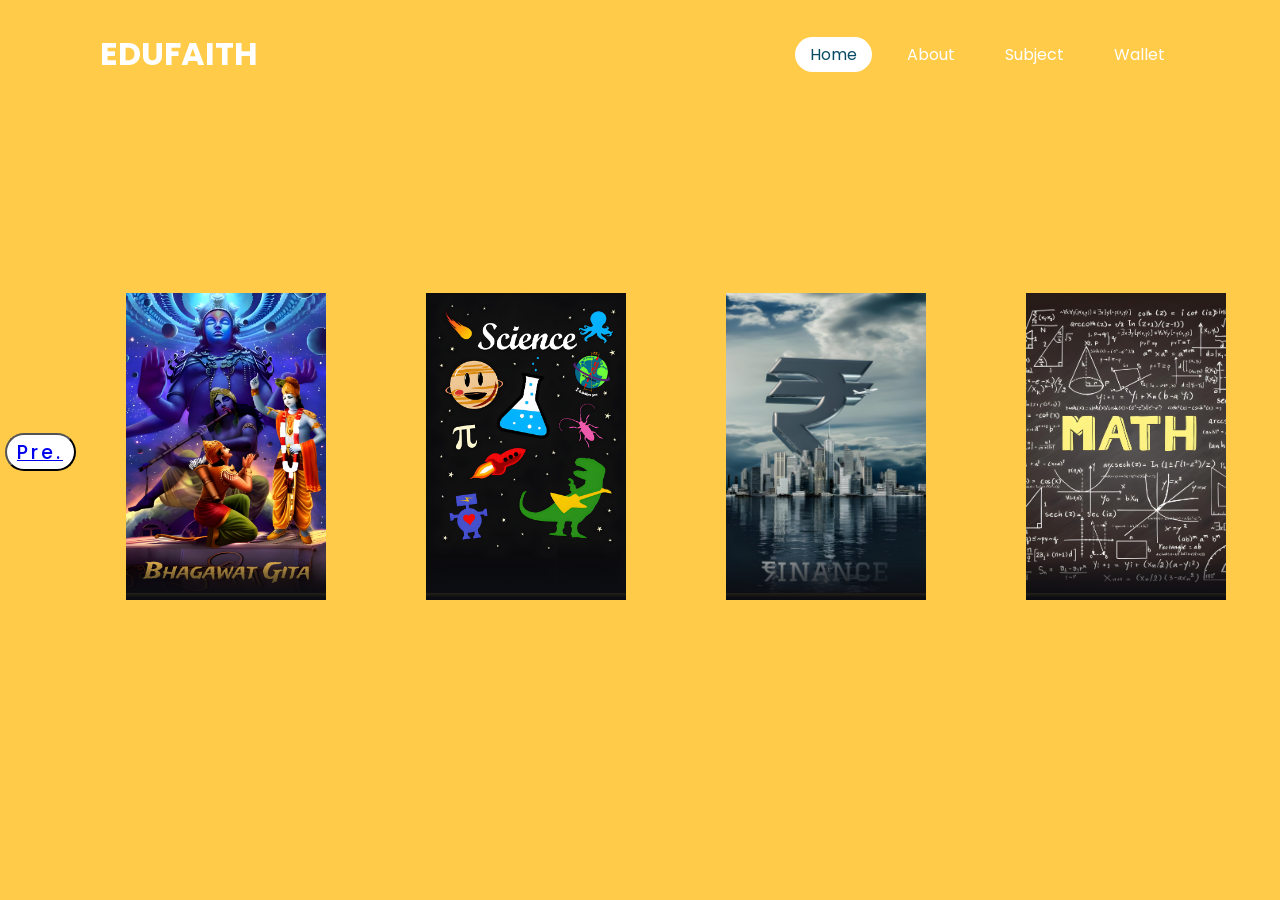
<file: subject.html>
<!DOCTYPE html>
<html lang="en" >
<head>
  <meta charset="UTF-8">
  <title> Subject </title>
  <link rel="stylesheet" href="subject.css">
  <link rel="stylesheet" href="style-subject.css">

</head>
<body>
<!--
  <audio id="song">
    <source src="suspense.mp3">
</audio>
<script>
    window.addEventListener('click', () => {
        document.getElementById("song").play();
    });
</script>
-->
  <header id="header">
    <a href="index.html" class="logo">EDUFAITH</a>
    <ul>
      <li><a href="index.html" class="active">Home</a></li>
      <li><a href="Aboutus.html">About</a></li>
      <li><a href="subject2.html">Subject</a></li>
      <li><a href="wall.html">Wallet</a></li>
    </ul>
</header>
<br><br><br>

<div>
   <button class="nextpage"><a href="subject2.html">Pre.</a></button>
  </div>

        <a href="granth.html" alt="Mythrill" target="_blank">
          <div class="card">
                <div class="wrapper">
                  <img src="g2cover.jpg" class="cover-image" />
                </div>
                <img src="g2character.png" class="character" />
              </div>
            </a>

        <!--<img src="rudra.jpg" class="title" />-->


    <a href="science.html" alt="Mythrill" target="_blank">

      <div class="card">
        <div class="wrapper">
          <img src="sciencecover.jpg" class="cover-image" />
        </div> 
        <img src="dna.png" class="character" />
      </div>
    </a>

    
    <a href="finance.html" alt="Mythrill" target="_blank">

        <div class="card">
            <div class="wrapper">
              <img src="financecover.jpg" class="cover-image" />
            </div>
            <img src="financecharacter.png" class="character" />
          </div>
        </a>


    <a href="math.html" alt="Mythrill" target="_blank">


  <div class="card">
    <div class="wrapper">
      <img src="mathcover.jpg" class="cover-image" />
    </div>
    <img src="mathtools.png" class="character" />
  </div>

</a>
<!-- partial -->
</body>
</html>
</file>
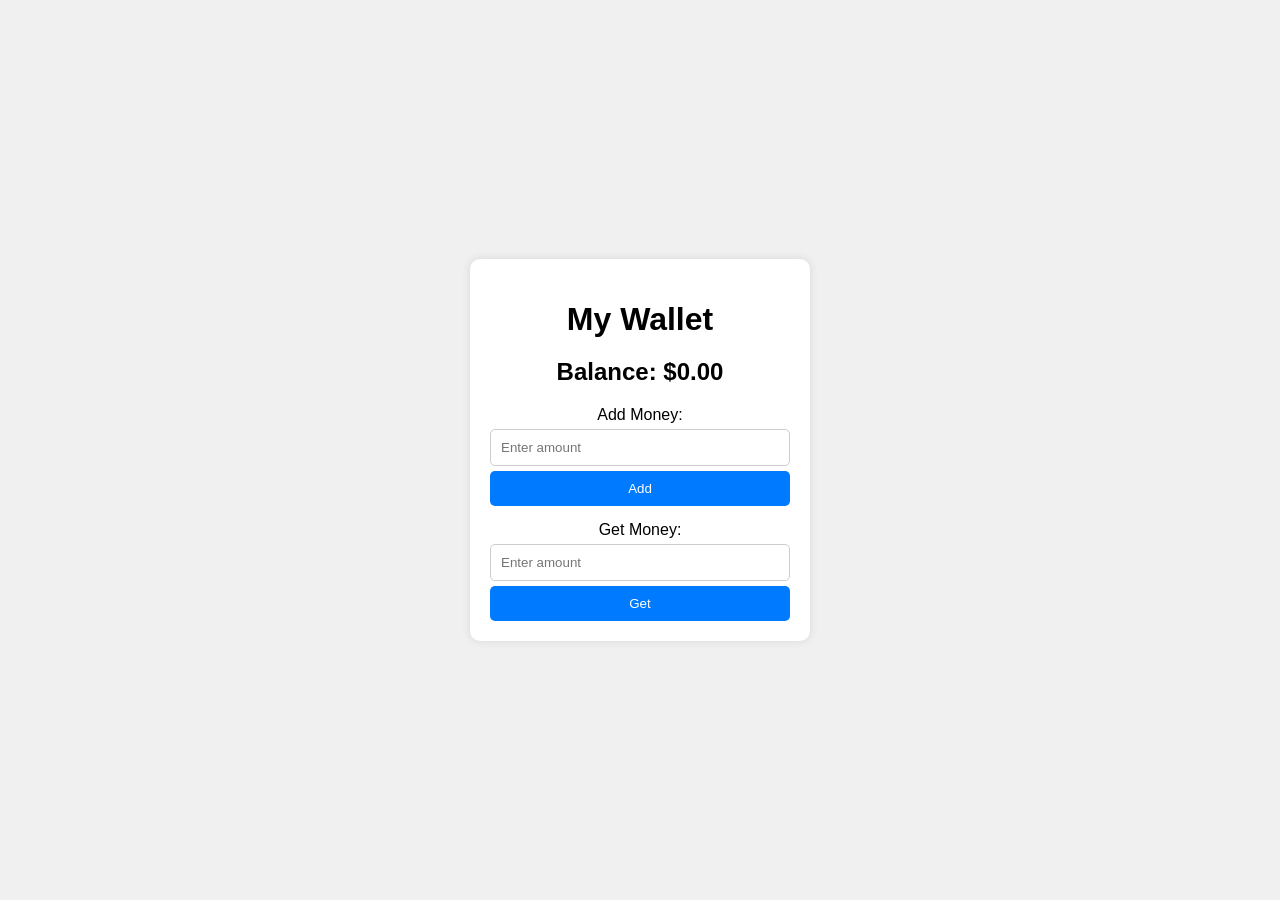
<file: wall.html>
<!DOCTYPE html>
<html lang="en">
<head>
    <meta charset="UTF-8">
    <meta name="viewport" content="width=device-width, initial-scale=1.0">
    <title>Wallet Page</title>
    <link rel="stylesheet" href="wall.css">
</head>
<body>
    <div class="wallet-container">
        <h1>My Wallet</h1>
        <div class="balance">
            <h2>Balance: $<span id="balance">0.00</span></h2>
        </div>
        <div class="actions">
            <div class="action">
                <label for="add-amount">Add Money:</label>
                <input type="number" id="add-amount" placeholder="Enter amount">
                <button onclick="addMoney()">Add</button>
            </div>
            <div class="action">
                <label for="get-amount">Get Money:</label>
                <input type="number" id="get-amount" placeholder="Enter amount">
                <button onclick="getMoney()">Get</button>
            </div>
        </div>
    </div>
    <script src="wall.js"></script>
</body>
</html>
</file>
<file: subject.css>
:root {
  --card-height: 300px;
  --card-width: calc(var(--card-height) / 1.5);
}
* {
  box-sizing: border-box;
}
body {
  width: 100vw;
  height: 100vh;
  margin: 0;
  display: flex;
  justify-content: center;
  align-items: center;
  background: #094b65;
}
.card {
  width: var(--card-width);
  height: var(--card-height);
  position: relative;
  display: flex;
  justify-content: center;
  align-items: flex-end;
  padding: 0 36px;
  perspective: 2500px;
  margin: 0 50px;
}

.cover-image {
  width: 100%;
  height: 100%;
  object-fit: cover;
}

.wrapper {
  transition: all 0.1s;
  position: absolute;
  width: 100%;
  z-index: -1;
}

.card:hover .wrapper {
  transform: perspective(900px) translateY(-5%) rotateX(25deg) translateZ(0);
  box-shadow: 2px 35px 32px -8px rgba(0, 0, 0, 0.75);
  -webkit-box-shadow: 2px 35px 32px -8px rgba(0, 0, 0, 0.75);
  -moz-box-shadow: 2px 35px 32px -8px rgba(0, 0, 0, 0.75);
}

.wrapper::before,
.wrapper::after {
  content: "";
  opacity: 0;
  width: 100%;
  height: 80px;
  transition: all 0.5s;
  position: absolute;
  left: 0;
}
.wrapper::before {
  top: 0;
  height: 100%;
  background-image: linear-gradient(
    to top,
    transparent 46%,
    rgba(12, 13, 19, 0.5) 68%,
    rgba(12, 13, 19) 97%
  );
}
.wrapper::after {
  bottom: 0;
  opacity: 1;
  background-image: linear-gradient(
    to bottom,
    transparent 46%,
    rgba(12, 13, 19, 0.5) 68%,
    rgba(12, 13, 19) 97%
  );
}

.card:hover .wrapper::before,
.wrapper::after {
  opacity: 1;
}

.card:hover .wrapper::after {
  height: 120px;
}
.title {
  width: 100%;
  transition: transform 0.5s;
}
.card:hover .title {
  transform: translate3d(0%, -50px, 100px);
}

.character {
  width: 100%;
  opacity: 0;
  transition: all 0.5s;
  position: absolute;
  z-index: -1;
}

.card:hover .character {
  opacity: 1;
  transform: translate3d(0%, -30%, 100px);
}

.nextpage {
  text-decoration: blink;
    display: inline-block;
    padding: 0px 3px;
    height: 38px;
    width: 71px;
    background: #fff;
    color: black;
    font-size: 1.2em;
    font-weight: 500;
    letter-spacing: 3px;
    border-radius: 76px;
    transform: translatey(2px);
}
</file>
<file: style-subject.css>
@import url('https://fonts.googleapis.com/css2?family=Poppins:wght@300;400;500;600;700;800&display=swap');

@import url('https://fonts.googleapis.com/css2?family=Rancho&display=swap');

:root {
    --primary: #ffffff;
}

* {
    margin: 0;
    padding: 0;
    box-sizing: border-box;
    font-family: 'Poppins', sans-serif;
}

body {
    overflow-x: hidden;
    background: #ffcb49;
    min-height: 100vh;
}

#header {
    position: absolute;
    top: 0;
    left: 0;
    width: 100%;
    padding: 30px 100px;
    display: flex;
    justify-content: space-between;
    align-items: center;
    z-index: 100;
}

#header .logo {
    color: var(--primary);
    font-weight: 700;
    font-size: 2em;
    text-decoration: none;
}

#header ul {
    display: flex;
    justify-content: center;
    align-items: center;
}

#header ul li {
    list-style: none;
    margin-left: 20px;
}

#header ul li a {
    text-decoration: none;
    padding: 6px 15px;
    color: var(--primary);
    border-radius: 20px;
}

#header ul li a:hover,
#header ul li a.active {
    background: var(--primary);
    color: #094b65;
}

section {
    position: relative;
    width: 100%;
    height: 100vh;
    display: flex;
    justify-content: center;
    align-items: center;
}

section::before {
    content: "";
    position: absolute;
    bottom: 0;
    left: 0;
    width: 100%;
    height: 100px;
    background: linear-gradient(to top, var(--primary), transparent);
    z-index: 10;
}

section img {
    position: absolute;
    top: 0px;
    left: 0;
    width: 100%;
    height: 100%;
    object-fit: cover;
    pointer-events: none;
}

section #text {
    position: absolute;
    color: var(--primary);
    font-size: 10vw;
    text-align: center;
    line-height: .55em;
    font-family: 'Rancho', cursive;
    transform: translatey(-50%);
}

section #text span {
    font-size: .20em;
    letter-spacing: 2px;
    font-weight: 400;
}

#btn {
    text-decoration: none;
    display: inline-block;
    padding: 8px 30px;
    background: #ffffff;
    color: var(--primary);
    font-size: 1.2em;
    font-weight: 500;
    letter-spacing: 2px;
    border-radius: 40px;
    transform: translatey(100px);
}

.sec {
    position: relative;
    padding: 100px;
    background: var(--primary);
}

.sec h1 {
    font-size: 3.0em;
    color: #e79c6a;
    text-align: center;
}

.sec h2 {
    font-size: 1.5em;
    color: #fff;
    margin-bottom: 10px;
    text-align: center;
}

.sec p {
    font-size: 1em;
    color: #fff;
}

footer {
    position: relative;
    padding: 0px 100px;
    background: var(--primary);
}

footer a {
    text-decoration: none;
    color: #fff;
}
</file>
<file: wall.css>
body {
    font-family: Arial, sans-serif;
    background-color: #f0f0f0;
    display: flex;
    justify-content: center;
    align-items: center;
    height: 100vh;
    margin: 0;
}

.wallet-container {
    background-color: #fff;
    padding: 20px;
    border-radius: 10px;
    box-shadow: 0 0 10px rgba(0, 0, 0, 0.1);
    text-align: center;
    width: 300px;
}

h1 {
    margin-bottom: 20px;
}

.balance {
    margin-bottom: 20px;
}

.actions {
    display: flex;
    flex-direction: column;
    gap: 15px;
}

.action {
    display: flex;
    flex-direction: column;
    gap: 5px;
}

input[type="number"] {
    padding: 10px;
    border: 1px solid #ccc;
    border-radius: 5px;
    width: 100%;
    box-sizing: border-box;
}

button {
    padding: 10px;
    background-color: #007bff;
    color: white;
    border: none;
    border-radius: 5px;
    cursor: pointer;
}

button:hover {
    background-color: #0056b3;
}
</file>
